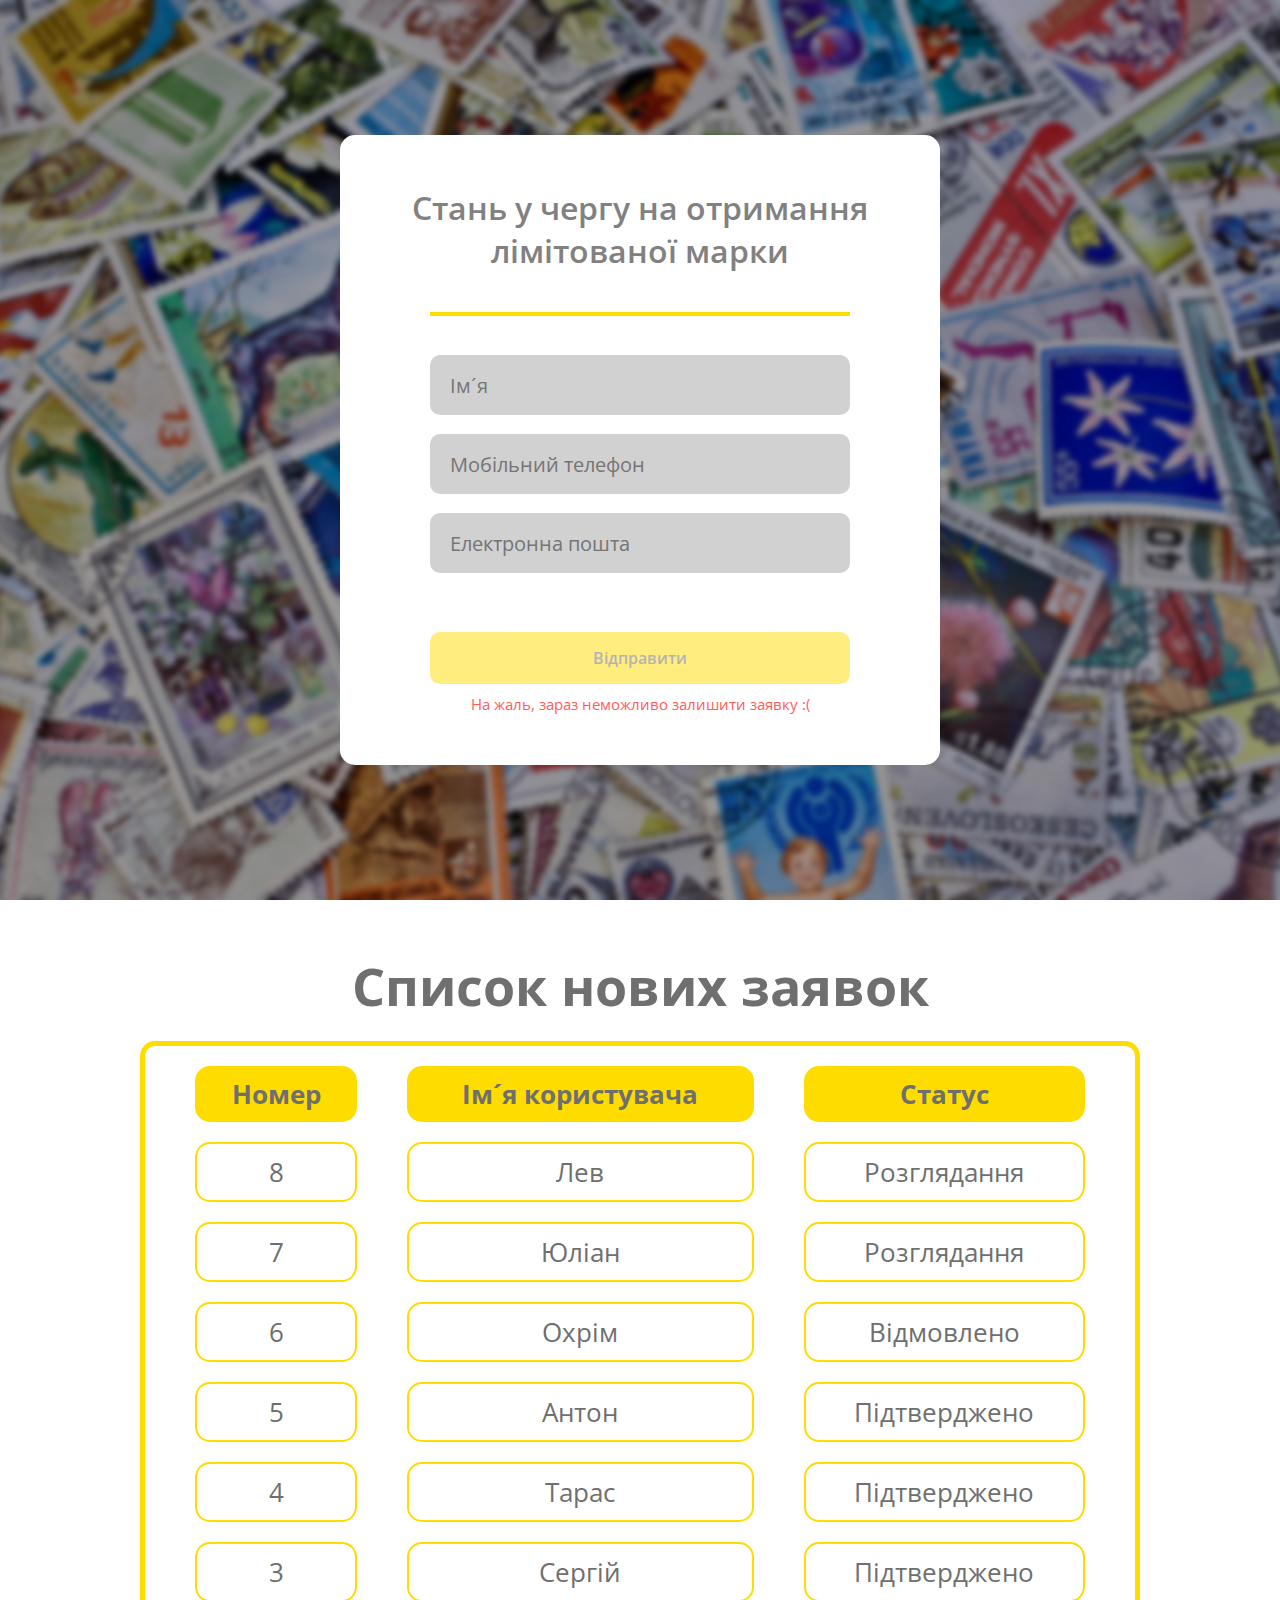
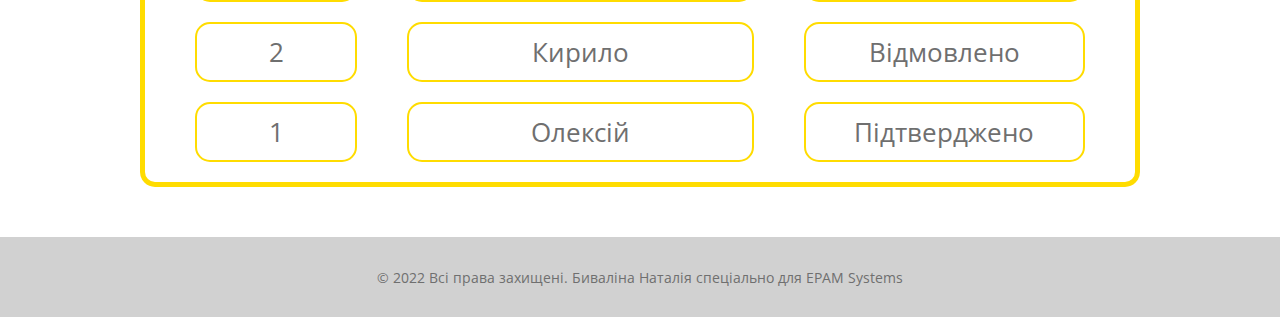
<file: index.html>
﻿<!DOCTYPE html>
<html>
	<head>
		<title>Черга</title>
		<link rel="stylesheet" type="text/css" href="styles/style.css">
		<link rel="preconnect" href="https://fonts.googleapis.com">
		<link rel="preconnect" href="https://fonts.gstatic.com" crossorigin>
		<link href="https://fonts.googleapis.com/css2?family=Arimo:wght@400;500;700&family=Open+Sans:ital,wght@0,600;0,700;0,800;1,600;1,700;1,800&display=swap" rel="stylesheet"> 
		
		<link rel="shortcut icon" href="#" />
	</head>
	<body>
		<div class="form-background">
			<div class="form">
				<h1>Стань у чергу на отримання<br>лімітованої марки</h1>
				<hr>
				<form>
					<div class="form-input-block">
						<input class="form-single-input" type="text" name="user_name" placeholder="Ім´я" required>
						<input class="form-single-input" type="text" name="user_phone" placeholder="Мобільний телефон" required>
						<input class="form-single-input" type="text" name="user_email" placeholder="Електронна пошта">
					</div>
					<input id="disabled" class="form-button" type="submit" value="Відправити">
					<p class="form-notification"> На жаль, зараз неможливо залишити заявку :( </p>
				</form>
			</div>
		</div>
		<div class = "requests-body">
			<h1>Список нових заявок</h1>
            <table>
              <tr>
                <th>Номер</th>
                <th>Ім´я користувача</th>
                <th>Статус</th>
              </tr>
              <tr>
                <td>8</td>
                <td>Лев</td>
                <td>Розглядання</td>
              </tr>
              <tr>
                <td>7</td>
                <td>Юліан</td>
                <td>Розглядання</td>
              </tr>
              <tr>
                <td>6</td>
                <td>Охрім</td>
                <td>Відмовлено</td>
              </tr>
              <tr>
                <td>5</td>
                <td>Антон</td>
                <td>Підтверджено</td>
              </tr>
              <tr>
                <td>4</td>
                <td>Тарас</td>
                <td>Підтверджено</td>
              </tr>
              <tr>
                <td>3</td>
                <td>Сергій</td>
                <td>Підтверджено</td>
              </tr>
              <tr>
                <td>2</td>
                <td>Кирило</td>
                <td>Відмовлено</td>
              </tr>
              <tr>
                <td>1</td>
                <td>Олексій</td>
                <td>Підтверджено</td>
              </tr>
            </table>
		</div>
		<div class="footer">
			<p>&#169; 2022 Всі права захищені. Биваліна Наталія спеціально для EPAM Systems</p>
		</div>
		<script type="text/javascript" src="js/script.js"></script>
	</body>
</html>
</file>
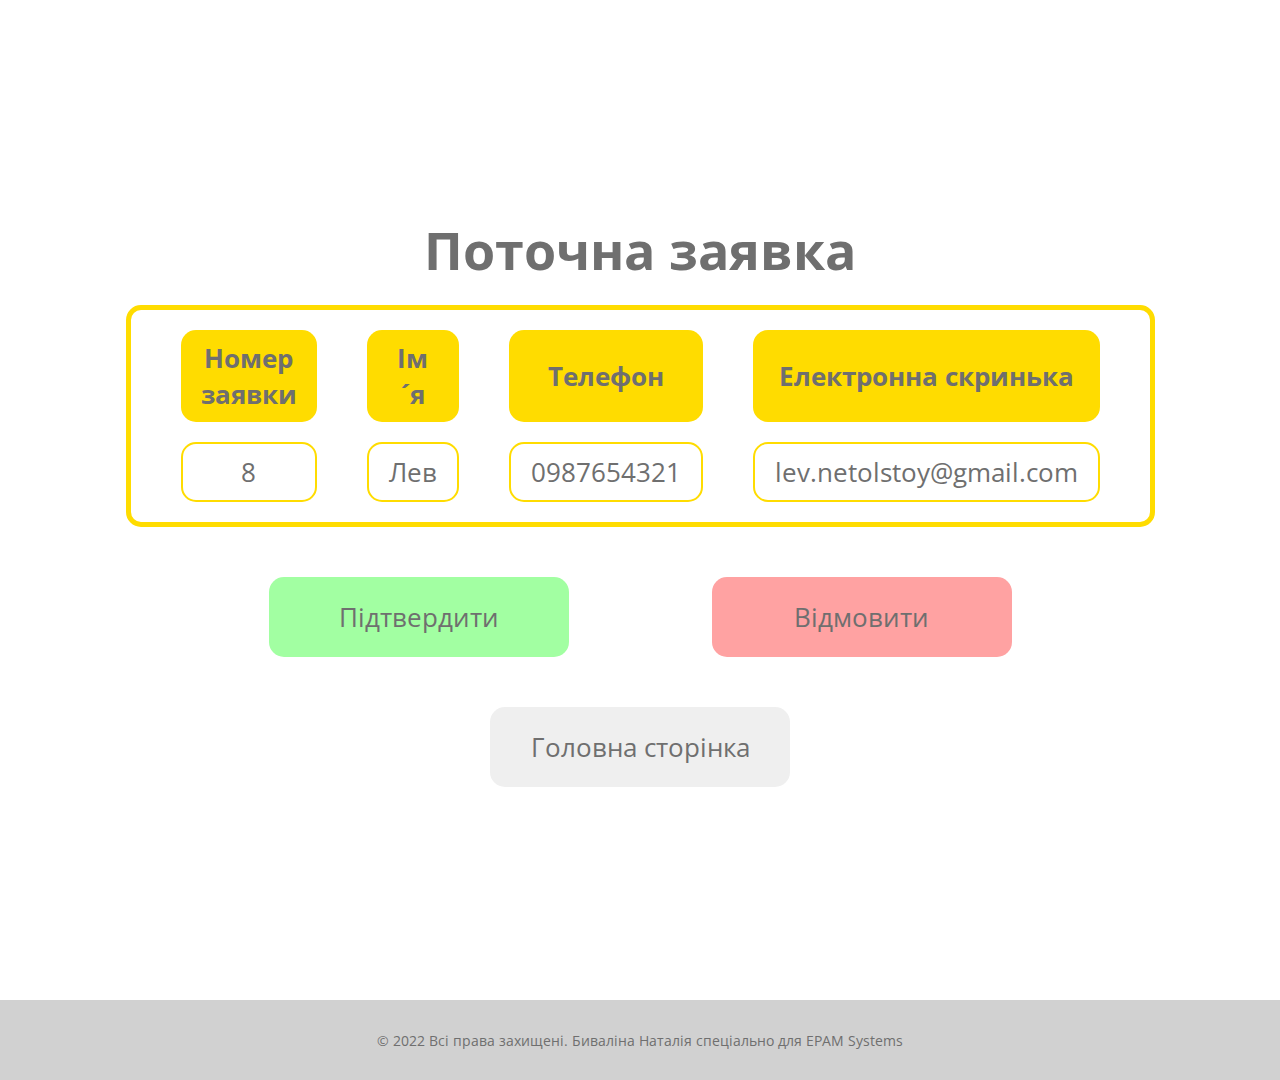
<file: operator-panel/index.html>
﻿<!DOCTYPE html>
<html>
	<head>
		<title>Панель оператора</title>
		<link rel="stylesheet" type="text/css" href="styles/style.css">
		<link rel="preconnect" href="https://fonts.googleapis.com">
		<link rel="preconnect" href="https://fonts.gstatic.com" crossorigin>
		<link href="https://fonts.googleapis.com/css2?family=Arimo:wght@400;500;700&family=Open+Sans:ital,wght@0,600;0,700;0,800;1,600;1,700;1,800&display=swap" rel="stylesheet"> 
		<link rel="shortcut icon" href="#" />
    <script type="text/javascript" src="js/script.js"></script>
	</head>
	<body>
    <div class="requests-body">
  		<div class = "table">
  			<h1>Поточна заявка</h1>
            <table>
                <tr>
                  <th>Номер заявки</th>
                  <th>Ім´я</th>
                  <th>Телефон</th>
                  <th>Електронна скринька</th>
                </tr>
                <tr>
                  <td>8</td>
                  <td>Лев</td>
                  <td>0987654321</td>
                  <td>lev.netolstoy@gmail.com</td>
                </tr>
            </table>
            <div class="buttons">
              <button onclick="showInDevelopingAlert()" class="approve-button">Підтвердити</button>
              <button onclick="showInDevelopingAlert()" class="reject-button">Відмовити</button>
            </div>
               <div class="buttons">
              <button onclick="openHomePage()" class="back-button">Головна сторінка</button>
            </div>
  		</div>
    </div>
		<div class="footer">
			<p>&#169; 2022 Всі права захищені. Биваліна Наталія спеціально для EPAM Systems</p>
		</div>
	</body>
</html>
</file>
<file: styles/style.css>
* {
	margin: 0;
	padding: 0;
	font-family: 'Open Sans', sans-serif;
}

.form-background {
	width: 100%;
	height: 900px;
	background-image: url(../images/background.jpg);
	background-position: center; 
	background-repeat: no-repeat;
	background-size: cover;
	overflow: hidden;

	display: flex;
	justify-content: center;
	align-items: center;
}

.form {
	width: 600px;
	height: 70%;
	background-color: white;
	border-radius: 15px;
	color: #818181;

	display: flex;
	flex-direction: column;
	align-items: center;
	justify-content: center;
}

.form h1 {
	text-align: center;
	margin-bottom: 40px;
	font-weight: 600;
}

.form hr {
	width: 70%;
	height: 4px;
	background-color: #ffdc00;
	border: none;
	margin-bottom: 20px;
}

.form form {
	width: 70%;
	height: 60%;

	display: flex;
	flex-direction: column;
	align-items: center;
}

.form-notification {
	margin-top: 10px;
	font-size: 15px;
	color: #ff5d5d;
}

.form-input-block {
	width: 100%;
	height: 80%;

	display: flex;
	flex-direction: column;
	justify-content: space-evenly;
}

.form-single-input {
	width: 100%;
	height: 60px;
	font-size: 20px;
	border-radius: 10px;
	box-sizing: padding-box;
	padding: 10px 20px 10px 20px;
	box-sizing: border-box;
	border: none;
	color: #757575;
	background-color: #eaf0f8;
}

.form-single-input:focus {
	outline: none;
}

.form-button {
	width: 100%;
	margin-top: 40px;
	background-color: #ffdc00;
    border: none;
    color: #6a6a6a;
    font-weight: 600;
    padding: 15px 32px;
    text-align: center;
    cursor: pointer;
    font-size: 16px;
    border-radius: 10px;
}

.requests-body {
	width: 100%;
	padding-top: 50px;
	padding-bottom: 50px;
	color: #6f6f6f;
	font-size: 26px;

	display: flex;
	flex-direction: column;
	justify-content: center;
	align-items: center;
}

.requests-body table {
	margin-top: 20px;
	width: 1000px;
	border-spacing: 20px;
	text-align: center;
	border-radius: 15px;
	border: 5px solid #ffdc00;
	border-spacing: 50px 20px;
}

.requests-body table tr {
	
}

.requests-body table th {
	padding: 10px 20px 10px 20px;

	background-color: #ffdc00;
	border-radius: 15px;
}

.requests-body table td {
	padding: 10px 20px 10px 20px;
	border-radius: 15px;
	border: 2px solid #ffdc00;
}

.footer {
	width: 100%;
	height: 80px;
	background-color: #d1d1d1;
	font-size: 14px;
	color: #6f6f6f;

	display: flex;
	align-items: center;
	justify-content: center;
}
</file>
<file: operator-panel/styles/style.css>
* {
	margin: 0;
	padding: 0;
	font-family: 'Open Sans', sans-serif;
}

.hidden {
	display: none;
}

.requests-body {
	width: 100%;
	height: 1000px;

	display: flex;
	flex-direction: column;
	justify-content: center;
	align-items: center;
}

.table {
	color: #6f6f6f;
	font-size: 26px;

	display: flex;
	flex-direction: column;
	justify-content: center;
	align-items: center;
}

.table table {
	margin-top: 20px;
	width: 1000px;
	border-spacing: 20px;
	text-align: center;
	border-radius: 15px;
	border: 5px solid #ffdc00;
	border-spacing: 50px 20px;
}

.table table tr {
	
}

.table table th {
	padding: 10px 20px 10px 20px;

	background-color: #ffdc00;
	border-radius: 15px;
}

.table table td {
	padding: 10px 20px 10px 20px;
	border-radius: 15px;
	border: 2px solid #ffdc00;
}

.buttons {
	width: 100%;
	margin-top: 50px;

	display: flex;
	justify-content: space-evenly;
}

.buttons input {
	width: 300px;
	height: 80px;
	border-radius: 15px;
	color: #6f6f6f;
	font-size: 26px;
	border: none;
	cursor: pointer;
}

.buttons button {
	width: 300px;
	height: 80px;
	border-radius: 15px;
	color: #6f6f6f;
	font-size: 26px;
	border: none;
	cursor: pointer;
}

.approve-button {
	background-color: #a2ffa2;
}

.approve-button:hover {
	background-color: #5eff63;
}

.reject-button {
	background-color: #ffa2a2;
}

.reject-button:hover {
	background-color: #ff5e5e;
}

.footer {
	width: 100%;
	height: 80px;
	background-color: #d1d1d1;
	font-size: 14px;
	color: #6f6f6f;

	display: flex;
	align-items: center;
	justify-content: center;
}
</file>
